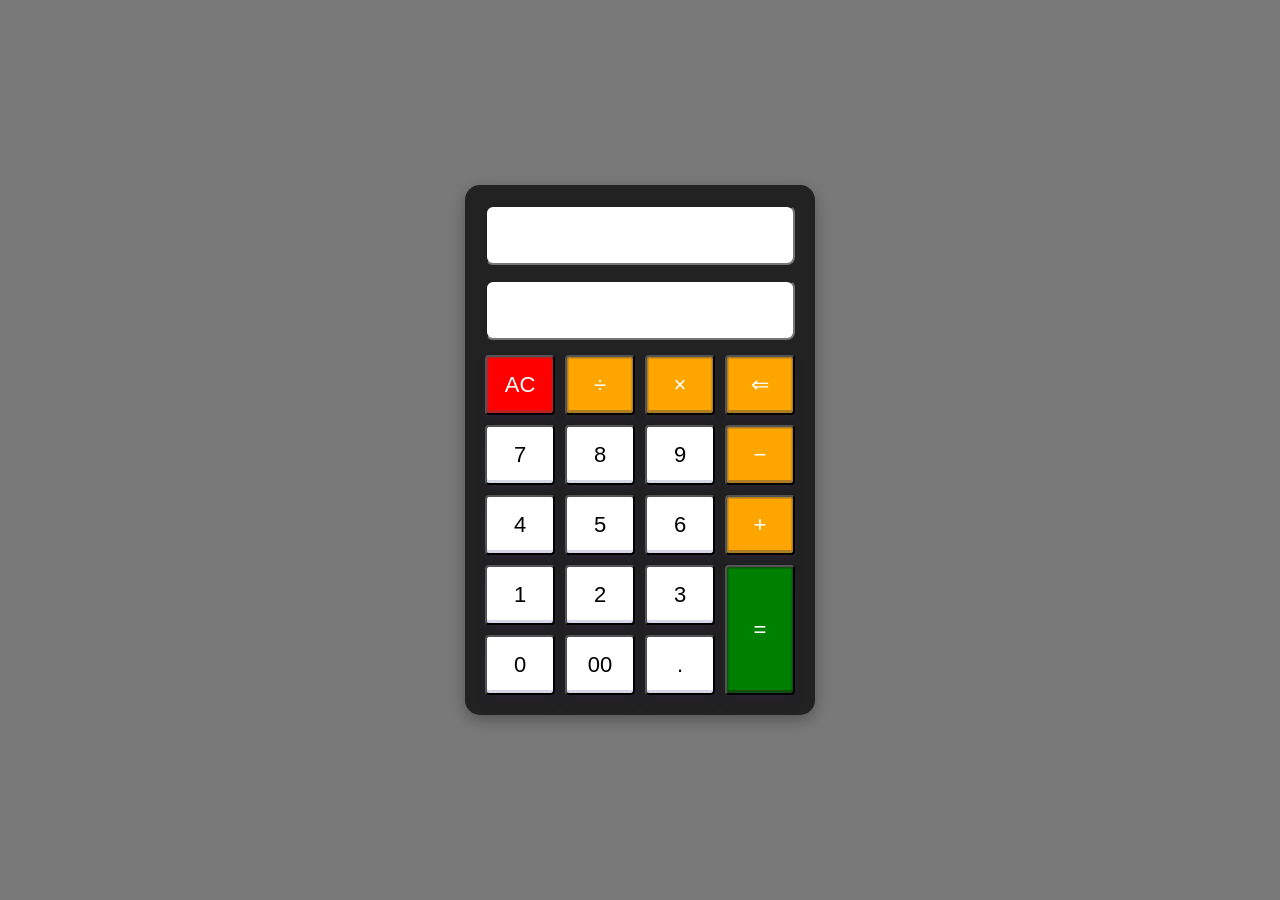
<file: Calculator/index.html>
<!DOCTYPE html>
<html lang="en">
<head>
    <meta charset="UTF-8">
    <meta name="viewport" content="width=device-width, initial-scale=1.0">
    <title>Calculator</title>
    <link rel="stylesheet" href="style.css">
    <style>
        .history{
            overflow: auto;
        }
        .display{
            overflow-x: scroll;
        }
    </style>
</head>
<body>
    <div class="calculator">
        
        <input type="text" class="display history" id="display-history" name="display-history" readonly>
        
        <input type="text" class="display" id="display" name="display" readonly>
        <div class="buttons">
        <button class="clear">AC</button>
        <button class="operator" value="÷">÷</button>
        <button class="operator" value="×">×</button>
        <button class="back">&DoubleLeftArrow;</button>
        
        <button class="number" value='7'>7</button>
        <button class="number" value='8'>8</button>
        <button class="number" value='9'>9</button>
        <button class="operator" value="-">−</button>
        
        <button class="number" value='4'>4</button>
        <button class="number" value='5'>5</button>
        <button class="number" value='6'>6</button>
        <button class="operator" value="+">+</button>
        
        <button class="number" value='1'>1</button>
        <button class="number" value='2'>2</button>
        <button class="number" value='3'>3</button>
        <!-- <button class="operator" value="%">%</button> -->
        
        <button class="number zero" value='0'>0</button>
        <button class="number double-zero" value='00'>00</button>
        <button class="number" value=".">.</button>
        <button class="equal">=</button>
    </div>
    </div>
    <script src="calculator.js"></script>
</body>
</html>
</file>
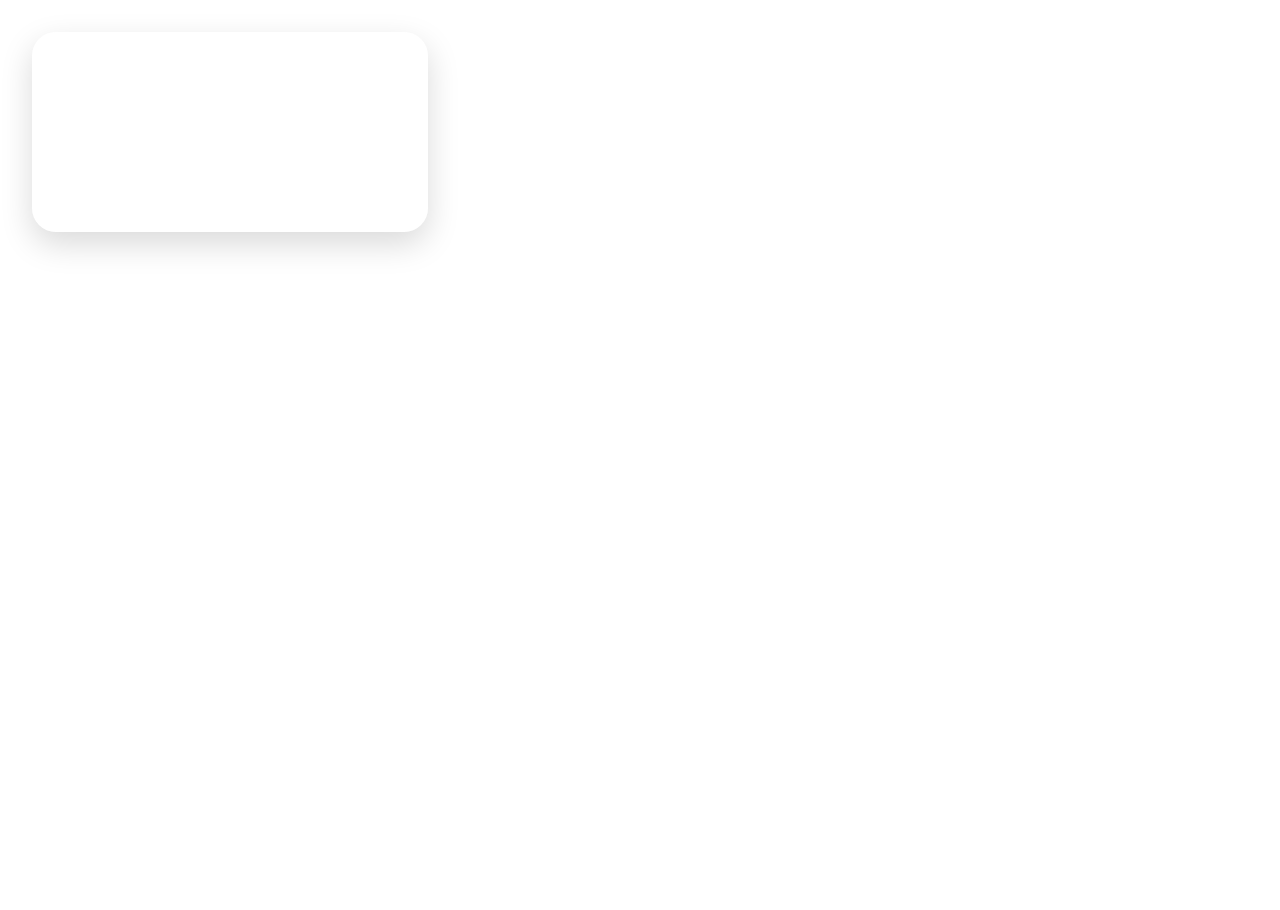
<file: clock/clock.html>
<!doctype html>
<html lang="en">
  <head>
    <meta charset="UTF-8" />
    <meta name="viewport" content="width=device-width, initial-scale=1.0" />
    <meta
      name="description"
      content="digital clock made with HTML CSS & JavaScript"
    />
    <title>Digital Clock</title>
    <link rel="stylesheet" href="css/style.css" />
  </head>
  <body>
    <picture>
      <source
        srcset="./images/iron-man-mobile-wallpaper-400.avif"
        media="(max-width:375px)"
        type="image/avif"
      />
      <source
        srcset="./images/Iron-Man-Desktop-Wallpaper-800.avif"
        media="(max-width:1024px)"
        type="image/avif"
      />
      <source
        srcset="./images/iron-man-3rd.jpg"
        media="(max-width:1600px)"
        type="image/jpeg"
      />
      <source
        srcset="./images/Iron-Man-Desktop-Wallpaper.jpg"
        media="(min-width:1600px)"
        type="image/jpeg"
      />
      <img src="./images/Iron-Man-Desktop-Wallpaper.jpg" alt="iron-man image" loading="lazy" decoding="async"/>
    </picture>
    <main id="container" role="main">
      <div id="hidden-time" class="hidden" aria-live="polite"></div>
      <div class="time">
        <div class="time-box" id="hour">12</div>
        <div class="time-box" id="minute">00</div>
        <div class="time-box" id="second">00</div>
        <div class="time-box" id="am-pm">PM</div>
      </div>
      <div class="date">
        <div id="hidden-date" class="hidden" aria-live="polite"></div>
        <div class="date-box" id="date">15</div>
        <div class="date-box" id="month">07</div>
        <div class="date-box" id="year">2026</div>
      </div>
    </main>
    <script src="js/clock.js"></script>
  </body>
</html>
</file>
<file: Calculator/style.css>
:root {
  --primary-color: #222;
  --button-color1: red;
  --button-color2: orange;
  --button-color3: green;
  --button-color4: white;
  --text-color: white;
  --bg-color: white;
  --button-color-shadow-red: rgb(191, 32, 32);
  --button-color-shadow-orange: rgb(172, 125, 37);
  --button-color-shadow-green: rgb(15, 79, 15);
  --shadow-out: -3px 3px 0 rgba(255, 255, 255, 0.782);
  --shadow-inset: inset -3px 3px 0 rgba(172, 172, 172, 0.325);
  --pxs: 5px;
  --ps: 10px;
  --pl: 20px;
  --ma: auto;
}

* {
  padding: 0;
  margin: 0;
  box-sizing: border-box;
}

body {
  display: flex;
  justify-content: center;
  align-items: center;
  height: 100vh;
  background: #797979;
  font-family: Arial, sans-serif;
}

.calculator {
  background: #222;
  width: 350px;
  padding: var(--pl);
  border-radius: 15px;
  box-shadow: 0 5px 15px rgba(0, 0, 0, 0.3);
}

.display {
  width: 100%;
  height: 60px;
  margin-bottom: 15px;
  font-size: 28px;
  text-align: right;
  padding: var(--ps);
  border-radius: 8px;
  background: #fff;
}

.buttons {
  display: grid;
  grid-template-columns: repeat(4, 70px);
  gap: 10px;
}

button {
  height: 60px;
  font-size: 22px;
  align-items: center;
  border-radius: 4px;
  cursor: pointer;
  display: inline-flex;
  justify-content: center;
  padding: var(--pl);
  transition:
    box-shadow 0.15s,
    transform 0.15s;
}

.number:focus {
  box-shadow:
    #d6d6e7 0 0 0 1.5px inset,
    rgba(45, 35, 66, 0.4) 0 2px 4px,
    rgba(45, 35, 66, 0.3) 0 7px 13px -3px,
    #d6d6e7 0 -3px 0 inset;
}

.number:hover {
  box-shadow:
    rgba(45, 35, 66, 0.4) 0 4px 8px,
    rgba(45, 35, 66, 0.3) 0 7px 13px -3px,
    #d6d6e7 0 -3px 0 inset;
  transform: translateY(-2px);
}

.number:active {
  box-shadow: #d6d6e7 0 3px 7px inset;
  transform: translateY(2px);
}

.number {
  background: var(--bg-color);
  box-shadow:
    rgba(45, 35, 66, 0.4) 0 2px 4px,
    rgba(45, 35, 66, 0.3) 0 7px 13px -3px,
    #d6d6e7 0 -3px 0 inset;
}

.back,
.operator {
  background: var(--button-color2);
  color: var(--text-color);
  box-shadow:
    var(--button-color-shadow-orange) 0 0 0 1.5px inset,
    rgba(45, 35, 66, 0.4) 0 2px 4px,
    rgba(45, 35, 66, 0.3) 0 7px 13px -3px,
    var(--button-color-shadow-orange) 0 -3px 0 inset;
}

.back:focus,
.operator:focus {
  box-shadow:
    var(--button-color-shadow-orange) 0 0 0 1.5px inset,
    rgba(45, 35, 66, 0.4) 0 2px 4px,
    rgba(45, 35, 66, 0.3) 0 7px 13px -3px,
    var(--button-color-shadow-orange) 0 -3px 0 inset;
}

.back:hover,
.operator:hover {
  box-shadow:
    rgba(45, 35, 66, 0.4) 0 4px 8px,
    rgba(45, 35, 66, 0.3) 0 7px 13px -3px,
    var(--button-color-shadow-orange) 0 -3px 0 inset;
  transform: translateY(-2px);
}

.back:active,
.operator:active {
  box-shadow: var(--button-color-shadow-orange) 0 3px 7px inset;
  transform: translateY(2px);
}

.equal {
  background: var(--button-color3);
  color: var(--text-color);
  grid-column-start: 4;
  grid-row-start: 4;
  grid-row-end: 6;
  height: 100%;
  box-shadow:
    var(--button-color-shadow-green) 0 0 0 1.5px inset,
    rgba(45, 35, 66, 0.4) 0 2px 4px,
    rgba(45, 35, 66, 0.3) 0 7px 13px -3px,
    var(--button-color-shadow-green) 0 -3px 0 inset;
}

.equal:focus {
  box-shadow:
    var(--button-color-shadow-green) 0 0 0 1.5px inset,
    rgba(45, 35, 66, 0.4) 0 2px 4px,
    rgba(45, 35, 66, 0.3) 0 7px 13px -3px,
    var(--button-color-shadow-green) 0 -3px 0 inset;
}

.equal:hover {
  box-shadow:
    rgba(45, 35, 66, 0.4) 0 4px 8px,
    rgba(45, 35, 66, 0.3) 0 7px 13px -3px,
    var(--button-color-shadow-green) 0 -3px 0 inset;
  transform: translateY(-2px);
}

.equal:active {
  box-shadow: var(--button-color-shadow-green) 0 3px 7px inset;
  transform: translateY(2px);
}

.clear {
  background: var(--button-color1);
  color: var(--text-color);
  box-shadow:
    var(--button-color-shadow-red) 0 0 0 1.5px inset,
    rgba(45, 35, 66, 0.4) 0 2px 4px,
    rgba(45, 35, 66, 0.3) 0 7px 13px -3px,
    var(--button-color-shadow-red) 0 -3px 0 inset;
}

.clear:focus {
  box-shadow:
    var(--button-color-shadow-red) 0 0 0 1.5px inset,
    rgba(45, 35, 66, 0.4) 0 2px 4px,
    rgba(45, 35, 66, 0.3) 0 7px 13px -3px,
    var(--button-color-shadow-red) 0 -3px 0 inset;
}

.clear:hover {
  box-shadow:
    rgba(45, 35, 66, 0.4) 0 4px 8px,
    rgba(45, 35, 66, 0.3) 0 7px 13px -3px,
    var(--button-color-shadow-red) 0 -3px 0 inset;
  transform: translateY(-2px);
}

.clear:active {
  box-shadow: var(--button-color-shadow-red) 0 3px 7px inset;
  transform: translateY(2px);
}

@media (max-width: 475px) {
  .calculator {
    background: #222;
    width: 235px;
  }

  .display {
    font-size: 22px;
  }

  .buttons {
    grid-template-columns: repeat(4, 45px);
    gap: 5px;
  }

  button {
    height: 45px;
    font-size: 18px;
  }
}
</file>
<file: clock/css/style.css>
:root {
  --ps: 5px;
  --pm: 10px;
  --pl: 20px;
}
* {
  padding: 0;
  margin: 0;
  box-sizing: border-box;
}
html,
body {
  max-height: 100vh;
  max-width: 100vw;
  margin: 0;
  font-size: clamp(1.3rem, 2.5vw, 2rem);
  font-family:
    system-ui,
    -apple-system,
    BlinkMacSystemFont,
    "Segoe UI",
    Roboto,
    Oxygen,
    Ubuntu,
    Cantarell,
    "Open Sans",
    "Helvetica Neue",
    sans-serif;
}

picture,
img {
  width: 100%;
  height: 100vh;
  object-fit: cover;
  object-position: right;
}

#container {
  backdrop-filter: blur(3px);
  width: fit-content;
  padding: var(--pl);
  position: absolute;
  top: 1rem;
  left: 1rem;
  border-radius: 24px;
  color: #ffffff;
  background: rgba(255, 255, 255, 0.18);
  border: 1px solid rgba(255, 255, 255, 0.25);
  box-shadow:
    inset 0 4px 12px rgba(255, 255, 255, 0.4),
    0 12px 32px rgba(0, 0, 0, 0.15);
}
.date,
.time {
  display: flex;
  gap: 0.5rem;
  padding: var(--pm);
}
.date-box,
.time-box {
  padding: var(--ps);
  font-weight: bolder;
}

.hidden {
  position: absolute;
  width: 1px;
  height: 1px;
  overflow: hidden;
  clip: rect(0 0 0 0);
  white-space: nowrap;
}

@media (max-width: 765px) {
  #container {
    top: 1.5rem;
    right: 1.5rem;
  }
}
@media (max-width: 375px) {
  #container {
    left: 50%;
    top: 30%;
    transform: translate(-50%, -60%);
    padding: var(--ps);
  }

  .date-box,
  .time-box {
    padding: 5px;
  }

  img {
    object-position: center;
  }
}
</file>
